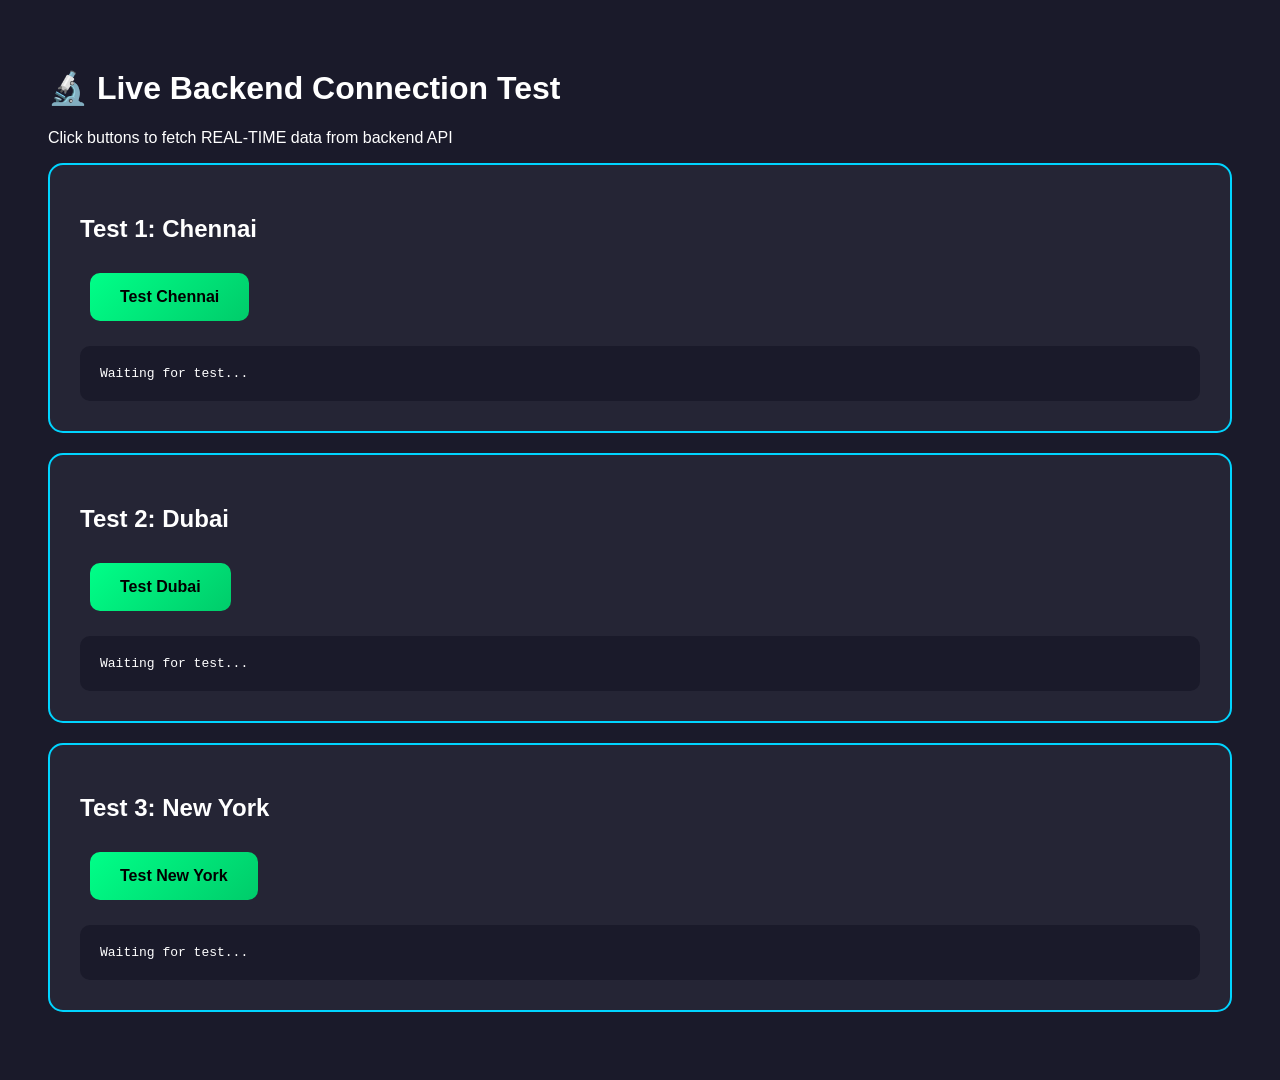
<file: test_predictions_live.html>
<!DOCTYPE html>
<html lang="en">
<head>
    <meta charset="UTF-8">
    <meta name="viewport" content="width=device-width, initial-scale=1.0">
    <title>Live Backend Test</title>
    <style>
        body {
            background: #1a1a2a;
            color: #fff;
            font-family: Arial, sans-serif;
            padding: 40px;
        }
        .test-card {
            background: #252535;
            border: 2px solid #00d4ff;
            border-radius: 15px;
            padding: 30px;
            margin-bottom: 20px;
        }
        button {
            background: linear-gradient(135deg, #00ff88, #00cc6a);
            border: none;
            color: #000;
            padding: 15px 30px;
            border-radius: 10px;
            font-size: 1rem;
            font-weight: 700;
            cursor: pointer;
            margin: 10px;
        }
        button:hover {
            transform: translateY(-2px);
        }
        .result {
            background: #1a1a2a;
            padding: 20px;
            border-radius: 10px;
            margin-top: 15px;
            font-family: monospace;
        }
        .success { color: #00ff88; }
        .error { color: #ff4444; }
    </style>
</head>
<body>
    <h1>🔬 Live Backend Connection Test</h1>
    <p>Click buttons to fetch REAL-TIME data from backend API</p>

    <div class="test-card">
        <h2>Test 1: Chennai</h2>
        <button onclick="testLocation(13.0827, 80.2707, 'chennai-result')">Test Chennai</button>
        <div id="chennai-result" class="result">Waiting for test...</div>
    </div>

    <div class="test-card">
        <h2>Test 2: Dubai</h2>
        <button onclick="testLocation(25.2048, 55.2708, 'dubai-result')">Test Dubai</button>
        <div id="dubai-result" class="result">Waiting for test...</div>
    </div>

    <div class="test-card">
        <h2>Test 3: New York</h2>
        <button onclick="testLocation(40.7128, -74.0060, 'newyork-result')">Test New York</button>
        <div id="newyork-result" class="result">Waiting for test...</div>
    </div>

    <script>
        const API_URL = 'http://localhost:8000/api/v1/predict';

        async function testLocation(lat, lon, resultId) {
            var resultDiv = document.getElementById(resultId);
            resultDiv.innerHTML = '⏳ Fetching from backend...';
            
            try {
                var response = await fetch(API_URL, {
                    method: 'POST',
                    headers: {
                        'Content-Type': 'application/json',
                        'Accept': 'application/json'
                    },
                    body: JSON.stringify({
                        latitude: lat,
                        longitude: lon
                    })
                });
                
                if (!response.ok) {
                    throw new Error('HTTP ' + response.status);
                }
                
                var data = await response.json();
                
                var successRate = (data.success_score * 100).toFixed(1);
                var depth = data.explanation.predicted_metrics.recommended_depth_m.toFixed(1);
                var yieldVal = data.explanation.predicted_metrics.estimated_yield_lph.toFixed(0);
                var category = data.explanation.category;
                
                resultDiv.innerHTML = 
                    '<div class="success">✅ SUCCESS - Data fetched from backend!</div>' +
                    '<br><strong>Coordinates:</strong> ' + lat + '°, ' + lon + '°' +
                    '<br><strong>Success Rate:</strong> ' + successRate + '%' +
                    '<br><strong>Depth:</strong> ' + depth + 'm' +
                    '<br><strong>Yield:</strong> ' + yieldVal + ' L/h' +
                    '<br><strong>Category:</strong> ' + category +
                    '<br><br><em>Timestamp: ' + new Date().toLocaleTimeString() + '</em>';
                
            } catch (error) {
                resultDiv.innerHTML = 
                    '<div class="error">❌ ERROR: ' + error.message + '</div>' +
                    '<br>Make sure backend is running on http://localhost:8000';
            }
        }

        // Auto-test on load
        window.addEventListener('load', function() {
            console.log('Testing backend connection...');
        });
    </script>
</body>
</html>
</file>
